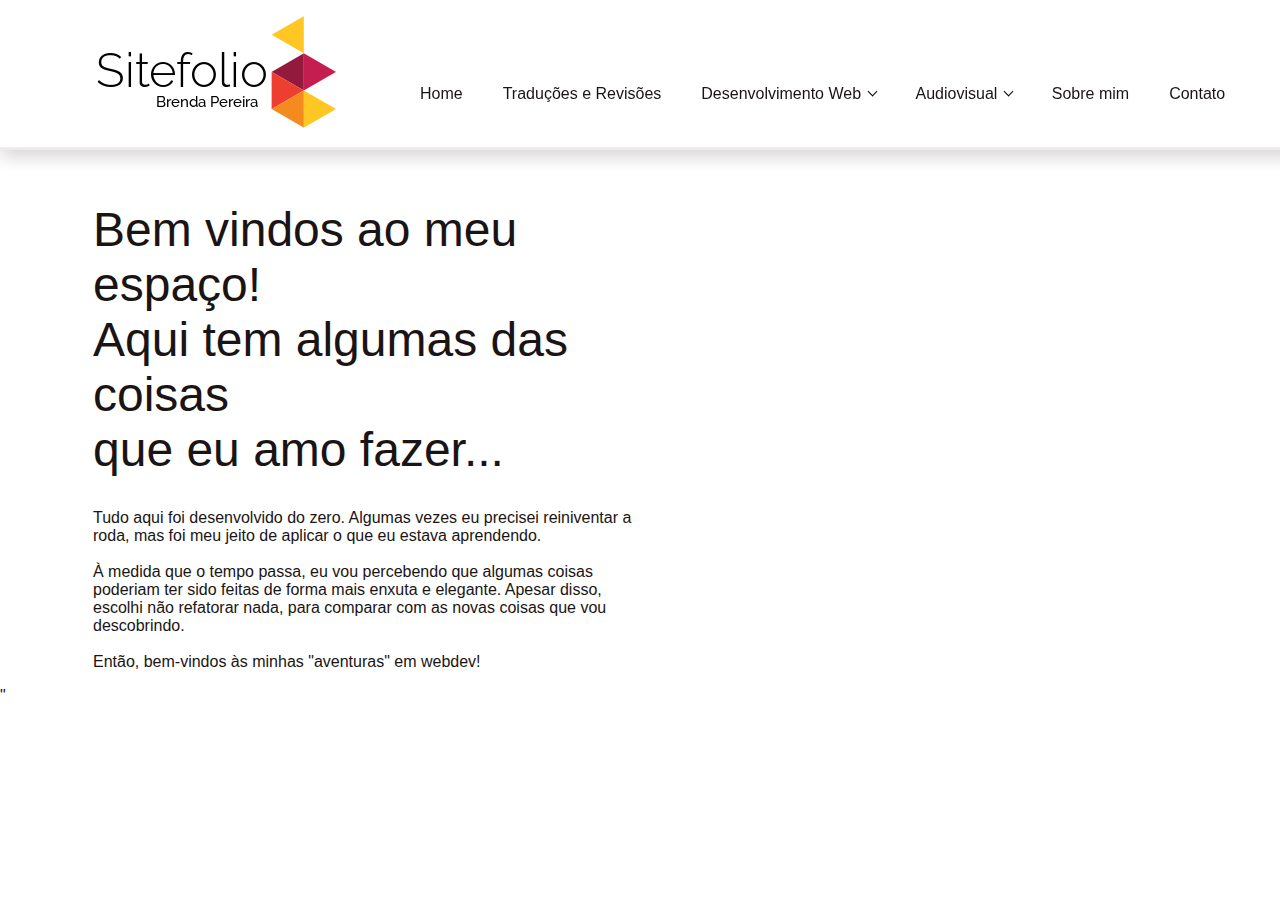
<file: Sitefolio/html/index.html>
<!DOCTYPE html>
<html>
	<head>

		<meta charset="utf-8" lang="pt-br">

		<meta name="viewport" content="width=device-width,  height=device-height, initial-scale=1, maximum-scale=1, shrink-to-fit=no  user-scalable=no">

		<link rel="stylesheet" media="screen and (min-width: 815px)" href="../css/estilo.css" />

		<link rel="stylesheet" media="screen and (max-width: 814px)" href="../css/estilosm.css" />

		<link rel="stylesheet" href="https://use.fontawesome.com/releases/v5.3.1/css/all.css" integrity="sha384-mzrmE5qonljUremFsqc01SB46JvROS7bZs3IO2EmfFsd15uHvIt+Y8vEf7N7fWAU" crossorigin="anonymous">
		
		<link rel="sortcut icon" href="favicon.ico" type="image/x-icon"/>

		<link rel="sortcut icon" href="../imagens/icon.ico" type="image/icon" />

		<script type="text/javascript" src="../javascript/javascript.js"></script>

		<title>Sitefolio | Brenda Pereira</title>

	</head>

	<body>
	
		
		<!-- inicio cabecalho-->
		<div id="header">
			<header>
				<div id="area-logo">
					<h1 class="logo"><a href="#">Sitefolio | Brenda Pereira</a></h1>
					<a href="index.html" class="brand-logo"><img src="../imagens/small.logo.png"></a>		
				</div>

				<!-- inicio menu-->	
				<nav class="topnav">

					<div>
						<img id="line" class="linetop" src="../imagens/line_sm.png">
					</div>
				
					<ul class="menu" id="mylinks">
						<li class="space"><a class= "active" href="index.html">Home</a></li>
						<li class="space"><a href="index.html">Traduções e Revisões</a></li>
						<li class="space"><a href="codigos.html">Desenvolvimento Web <i class="arrow down"></i></a>
							<ul class="submenu_web">
								<li class="item1"><a href="meusprojetos.html">Projetos</a></li>
								<li class="item2"> <a href="codigos.html">Códigos</a></li>			
							</ul>
						</li>

						<li class="space"><a href="teste.html">Audiovisual <i class="arrow down"></i></a>
							<ul class="submenu_web">
								<li class="item1"><a href="teste.html">Banners</a></li>
								<li class="item2"> <a href="videos.html">Vídeos</a></li>			
							</ul>
						</li>

						<li class="space"><a href="sobre_mim.html">Sobre mim</a></li>
						
						<li class="space"><a href="sobre_mim.html">Contato</a></li>
					</ul>

					<!-- Menu hambúrguer para quando diminuir tela-->
					<a href="javascript:void(0);" class="icon" onclick="menuHamburguer()">
						<i class="fa fa-bars"></i>
					</a>
				</nav>	
			</header>
		</div>


	<div class="grid-container">
		<div class="content grid-item1">
			<div class="intro">
				<p>
					<h1>Bem vindos ao meu espaço! <br>
						Aqui tem algumas das coisas <br >que eu amo fazer...
					</h1>
				</p>

				<p>
					Tudo aqui foi desenvolvido do zero. Algumas vezes eu precisei
					reiniventar a roda, mas foi meu jeito de aplicar o que eu estava aprendendo.
					<br><br>
					À medida que o tempo passa, eu vou percebendo que algumas coisas poderiam 
					ter sido feitas de forma mais enxuta e elegante. 
					Apesar disso, escolhi não refatorar nada, para comparar com as novas coisas que vou descobrindo.
					<br><br>
					
					Então, bem-vindos às minhas "aventuras" em webdev!
				
				</p>

			</div>
		</div>
	</div>"

	</body>
</html>
</file>
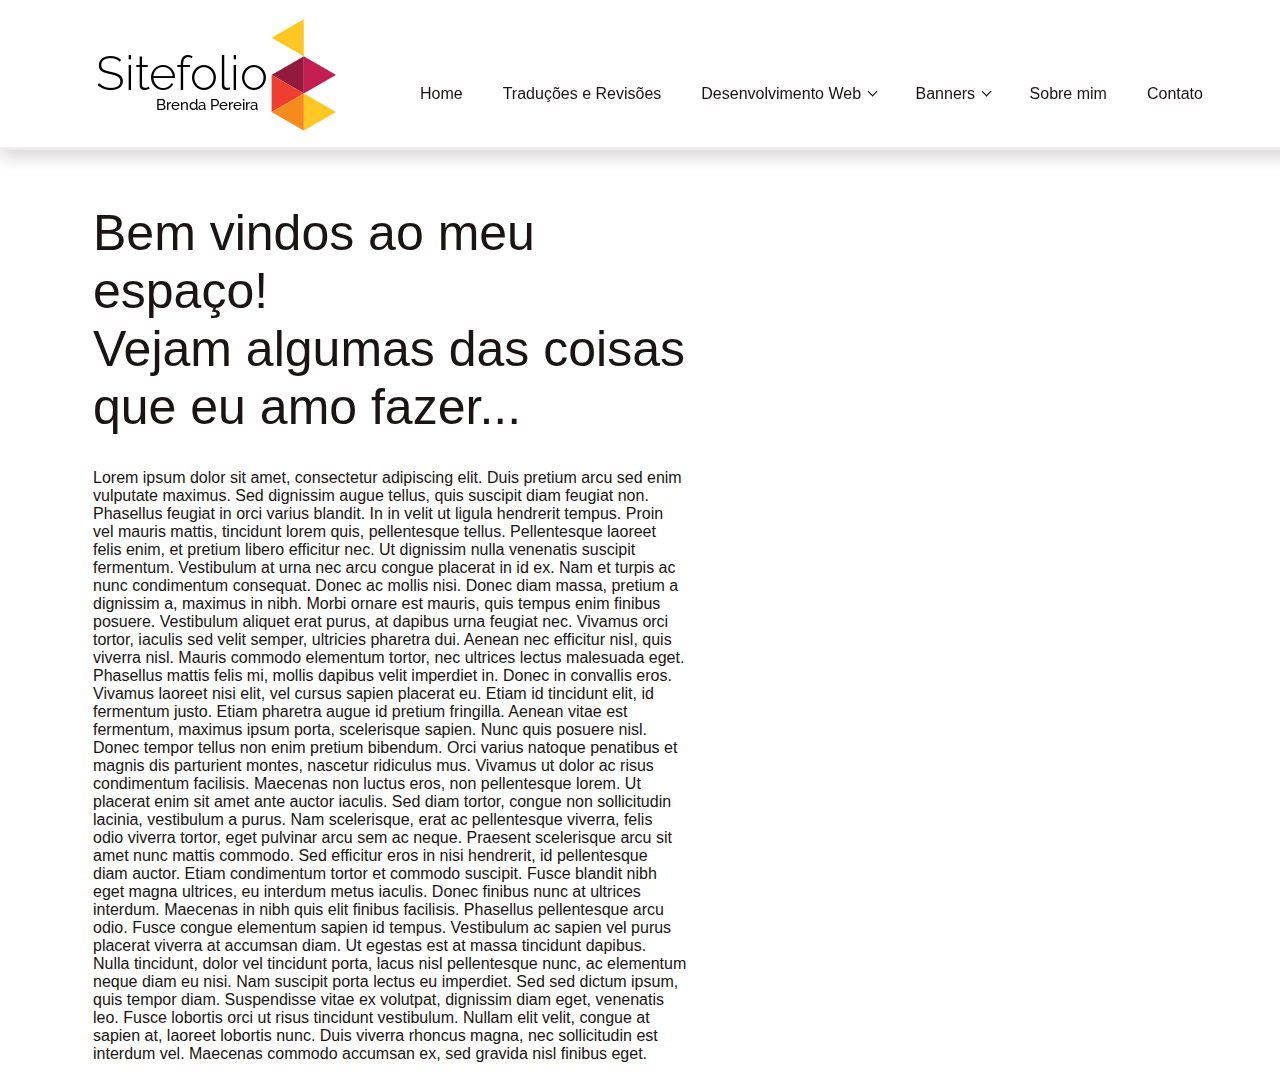
<file: Sitefolio/Sitefolio/html/index.html>
<!DOCTYPE html>
<html>
	<head>

		<meta charset="utf-8" lang="pt-br">

		<meta name="viewport" content="width=device-width,  height=device-height, initial-scale=1, maximum-scale=1, shrink-to-fit=no  user-scalable=no">

		<link rel="stylesheet" media="screen and (min-width: 815px)" href="../css/estilo.css" />

		<link rel="stylesheet" media="screen and (max-width: 814px)" href="../css/estilosm.css" />

		<link rel="stylesheet" href="https://use.fontawesome.com/releases/v5.3.1/css/all.css" integrity="sha384-mzrmE5qonljUremFsqc01SB46JvROS7bZs3IO2EmfFsd15uHvIt+Y8vEf7N7fWAU" crossorigin="anonymous">
		
		<script type="text/javascript" src="../javascript/javascript.js"></script>
		
		<link rel="sortcut icon" href="favicon.ico" type="image/x-icon"/>

		<link rel="sortcut icon" href="../imagens/icon.ico" type="image/icon" />

		<title>Sitefolio | Brenda Pereira</title>

	</head>

	<body>
	
		
		<!-- inicio cabecalho-->
		<div id="header">
			<header>
				<div id="area-logo">
					<h1 class="logo"><a href="#">Sitefolio | Brenda Pereira</a></h1>
					<a href="" class="brand-logo"><img src="../imagens/small.logo.png"></a>		
				</div>

				

				<!-- inicio menu-->	
				<nav class="topnav">

					<div>
						<img id="line" class="linetop" src="../imagens/line_sm.png">
					</div>
				
					<ul class="menu" id="mylinks">
						<li class="space"><a class= "active" href="index.html">Home</a></li>
						<li class="space"><a href="index.html">Traduções e Revisões</a></li>
						<li class="space"><a href="features.html">Desenvolvimento Web <i class="arrow down"></i></a>
							<ul class="submenu_web">
								<li class="item1"><a href="#">Site sob medida</a></li>
								<li class="item2"> <a href="#">Interatividade</a></li>			
								<li class="item3"><a href="#">Etc1</a></li>
							</ul>
						</li>			
						<li class="space"><a href="banners.html">Banners <i class="arrow down"></i></a>
							<ul class="submenu_web">
								<li class="item1"><a href="#">Comerciais</a></li>
								<li class="item2"> <a href="#">Eventos</a></li>			
								<li class="item3"><a href="#">Etc2</a></li>
							</ul>
						</li>
						<li class="space"><a href="sobre_mim.html">Sobre mim</a></li>
						<li class="space"><a href="sobre_mim.html">Contato</a></li>
					</ul>	
					<!-- "Hamburger menu" / "Bar icon" to toggle the navigation links
					-->
					<a href="javascript:void(0);" class="icon" onclick="myFunction()">
						<i class="fa fa-bars"></i>
					</a>
					</div>
				</nav>	
			</header>
		</div>

		<div class="content">

			<div class="intro">
				<p>
					<h1>Bem vindos ao meu espaço! <br > Vejam algumas das coisas <br > que eu amo fazer...</h1>
				</p>

				<p>
					Lorem ipsum dolor sit amet, consectetur adipiscing elit. Duis pretium arcu sed enim vulputate maximus. Sed dignissim augue tellus, quis suscipit diam feugiat non. Phasellus feugiat in orci varius blandit. In in velit ut ligula hendrerit tempus. Proin vel mauris mattis, tincidunt lorem quis, pellentesque tellus. Pellentesque laoreet felis enim, et pretium libero efficitur nec. Ut dignissim nulla venenatis suscipit fermentum. Vestibulum at urna nec arcu congue placerat in id ex.

Nam et turpis ac nunc condimentum consequat. Donec ac mollis nisi. Donec diam massa, pretium a dignissim a, maximus in nibh. Morbi ornare est mauris, quis tempus enim finibus posuere. Vestibulum aliquet erat purus, at dapibus urna feugiat nec. Vivamus orci tortor, iaculis sed velit semper, ultricies pharetra dui. Aenean nec efficitur nisl, quis viverra nisl. Mauris commodo elementum tortor, nec ultrices lectus malesuada eget. Phasellus mattis felis mi, mollis dapibus velit imperdiet in. Donec in convallis eros. Vivamus laoreet nisi elit, vel cursus sapien placerat eu. Etiam id tincidunt elit, id fermentum justo. Etiam pharetra augue id pretium fringilla. Aenean vitae est fermentum, maximus ipsum porta, scelerisque sapien. Nunc quis posuere nisl. Donec tempor tellus non enim pretium bibendum.

Orci varius natoque penatibus et magnis dis parturient montes, nascetur ridiculus mus. Vivamus ut dolor ac risus condimentum facilisis. Maecenas non luctus eros, non pellentesque lorem. Ut placerat enim sit amet ante auctor iaculis. Sed diam tortor, congue non sollicitudin lacinia, vestibulum a purus. Nam scelerisque, erat ac pellentesque viverra, felis odio viverra tortor, eget pulvinar arcu sem ac neque. Praesent scelerisque arcu sit amet nunc mattis commodo. Sed efficitur eros in nisi hendrerit, id pellentesque diam auctor. Etiam condimentum tortor et commodo suscipit. Fusce blandit nibh eget magna ultrices, eu interdum metus iaculis. Donec finibus nunc at ultrices interdum. Maecenas in nibh quis elit finibus facilisis. Phasellus pellentesque arcu odio. Fusce congue elementum sapien id tempus.

Vestibulum ac sapien vel purus placerat viverra at accumsan diam. Ut egestas est at massa tincidunt dapibus. Nulla tincidunt, dolor vel tincidunt porta, lacus nisl pellentesque nunc, ac elementum neque diam eu nisi. Nam suscipit porta lectus eu imperdiet. Sed sed dictum ipsum, quis tempor diam. Suspendisse vitae ex volutpat, dignissim diam eget, venenatis leo. Fusce lobortis orci ut risus tincidunt vestibulum. Nullam elit velit, congue at sapien at, laoreet lobortis nunc. Duis viverra rhoncus magna, nec sollicitudin est interdum vel. Maecenas commodo accumsan ex, sed gravida nisl finibus eget.
				</p>

			</div>
		</div>




	</body>
</html>
</file>
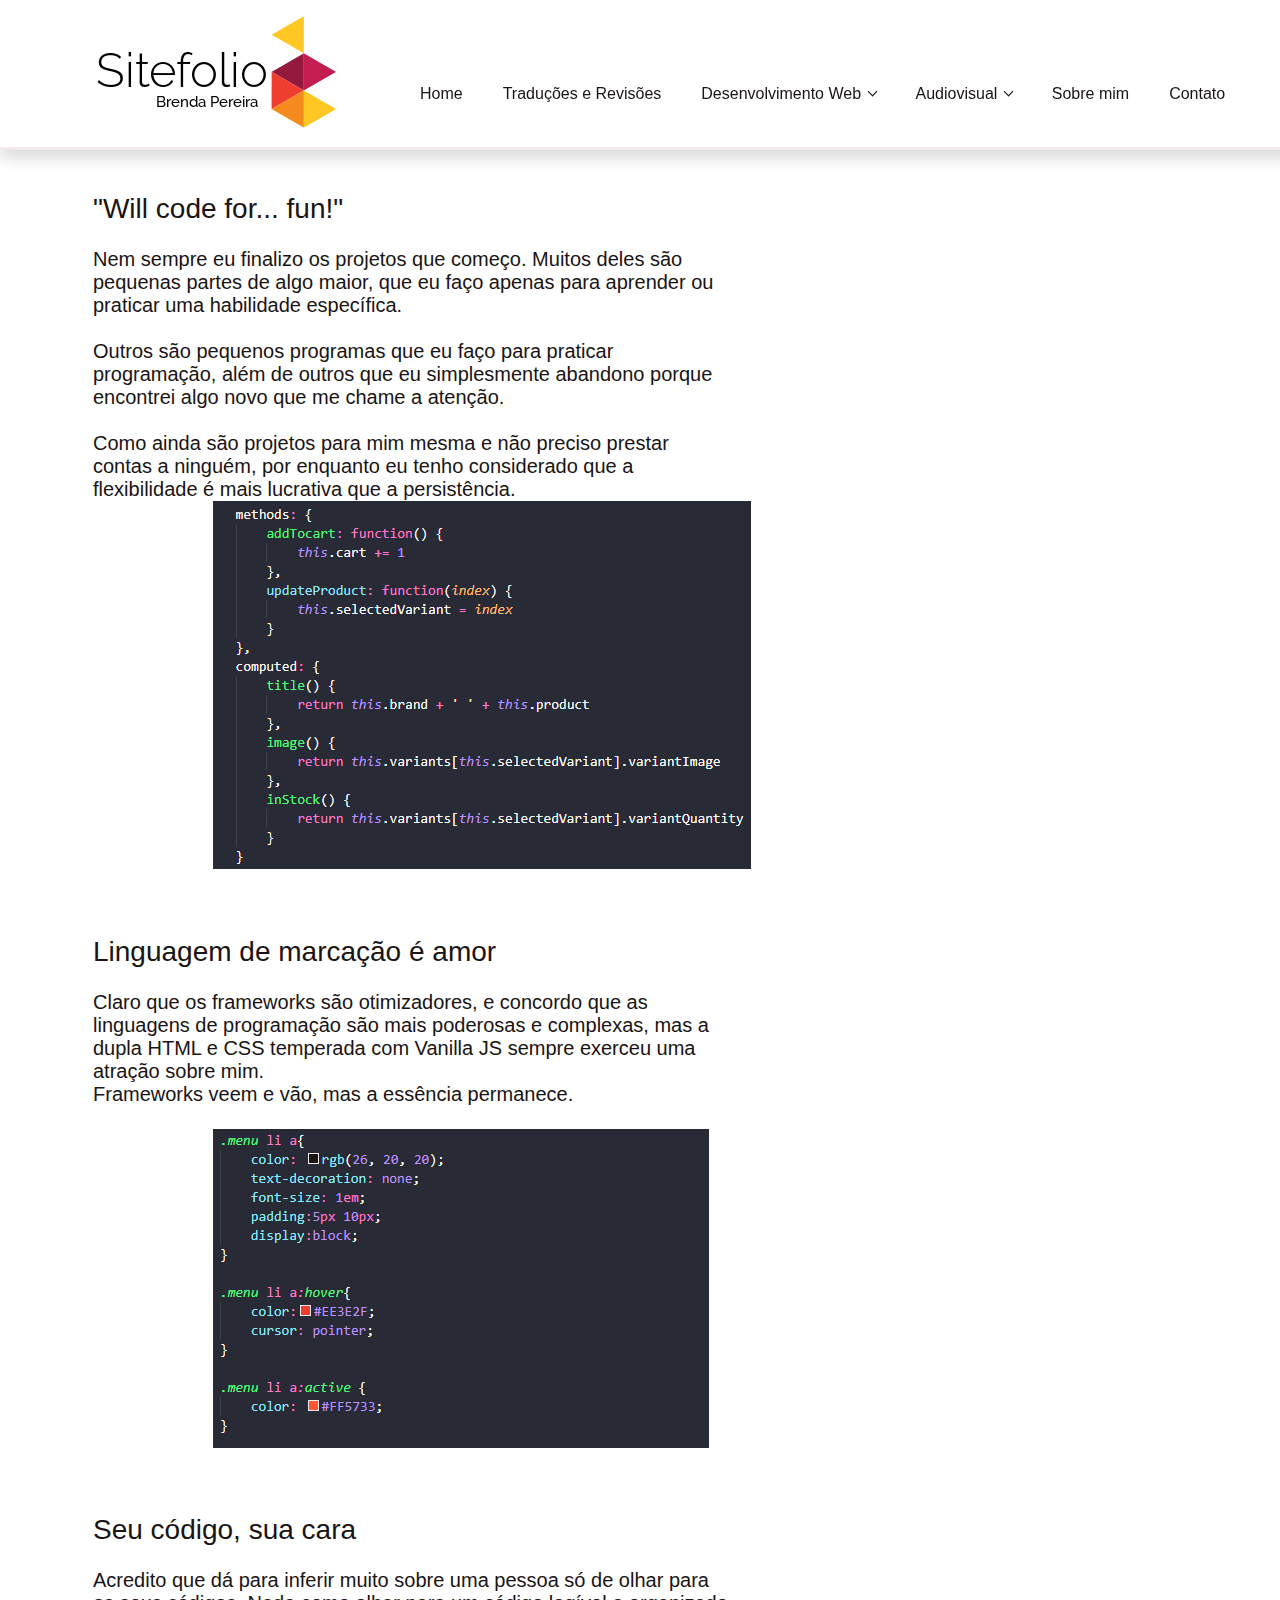
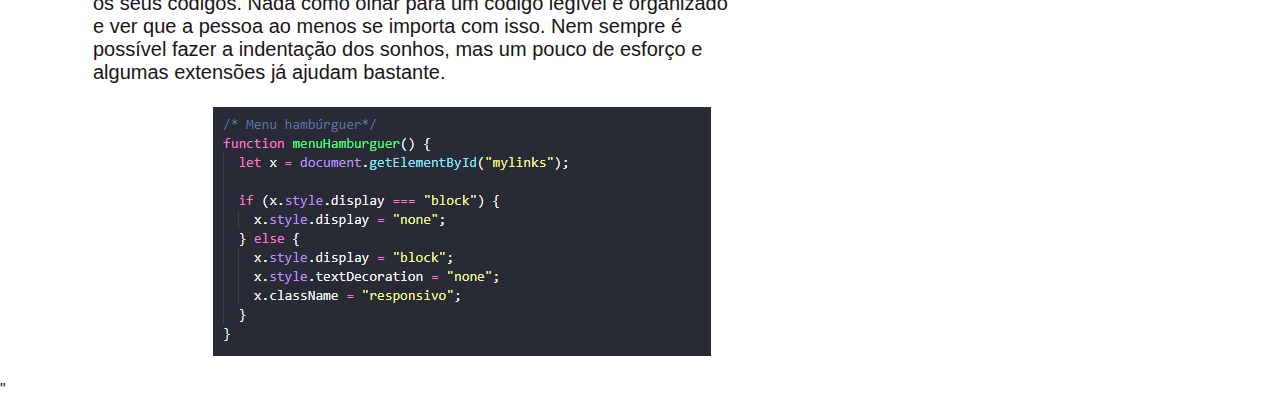
<file: Sitefolio/html/codigos.html>
<!DOCTYPE html>
<html>
	<head>

		<meta charset="utf-8" lang="pt-br">

		<meta name="viewport" content="width=device-width,  height=device-height, initial-scale=1, maximum-scale=1, shrink-to-fit=no  user-scalable=no">

		<link rel="stylesheet" media="screen and (min-width: 815px)" href="../css/estilo.css" />

		<link rel="stylesheet" media="screen and (max-width: 814px)" href="../css/estilosm.css" />

		<link rel="stylesheet" href="https://use.fontawesome.com/releases/v5.3.1/css/all.css" integrity="sha384-mzrmE5qonljUremFsqc01SB46JvROS7bZs3IO2EmfFsd15uHvIt+Y8vEf7N7fWAU" crossorigin="anonymous">
		
		<link rel="sortcut icon" href="favicon.ico" type="image/x-icon"/>

		<link rel="sortcut icon" href="../imagens/icon.ico" type="image/icon" />

		<script type="text/javascript" src="../javascript/javascript.js"></script>

		<title>Sitefolio | Brenda Pereira</title>

	</head>

	<body>
	
		
		<!-- inicio cabecalho-->
		<div id="header">
			<header>
				<div id="area-logo">
					<h1 class="logo"><a href="#">Sitefolio | Brenda Pereira</a></h1>
					<a href="index.html" class="brand-logo"><img src="../imagens/small.logo.png"></a>		
				</div>

				<!-- inicio menu-->	
				<nav class="topnav">

					<div>
						<img id="line" class="linetop" src="../imagens/line_sm.png">
					</div>
				
					<ul class="menu" id="mylinks">
						<li class="space"><a class= "active" href="index.html">Home</a></li>
						<li class="space"><a href="index.html">Traduções e Revisões</a></li>
						<li class="space"><a href="meusprojetos.html">Desenvolvimento Web <i class="arrow down"></i></a>
							<ul class="submenu_web">
								<li class="item1"><a href="meusprojetos.html">Projetos</a></li>
								<li class="item2"> <a href="codigos.html">Códigos</a></li>			
							</ul>
						</li>

						<li class="space"><a href="teste.html">Audiovisual <i class="arrow down"></i></a>
							<ul class="submenu_web">
								<li class="item1"><a href="teste.html">Banners</a></li>
								<li class="item2"> <a href="videos.html">Vídeos</a></li>			
							</ul>
						</li>

						<li class="space"><a href="sobre_mim.html">Sobre mim</a></li>
						
						<li class="space"><a href="sobre_mim.html">Contato</a></li>
					</ul>

					<!-- Menu hambúrguer para quando diminuir tela-->
					<a href="javascript:void(0);" class="icon" onclick="menuHamburguer()">
						<i class="fa fa-bars"></i>
					</a>
				</nav>	
			</header>
		</div>


	<div class="grid-container">
		<div class="content intro grid-item1">

			   <h2>
				   "Will code for... fun!"
			   </h2>
                
               <h3>
                    Nem sempre eu finalizo os projetos que começo. Muitos deles são pequenas partes
                    de algo maior, que eu faço apenas para aprender ou praticar uma habilidade específica.
                    <br><br>
                    Outros são pequenos programas que eu faço para praticar programação, além de outros 
                   que eu simplesmente abandono porque encontrei algo novo que me chame a atenção.
                    <br><br>
                    Como ainda são projetos para mim mesma e não preciso prestar contas a ninguém, 
					por enquanto eu tenho considerado que a flexibilidade é mais lucrativa que a persistência. 
					<br>
					<img class="code" src="../imagens/code1.PNG">
				</h3>

				<br>

				<h2>
					Linguagem de marcação é amor
				</h2>

				<h3>
					Claro que os frameworks são otimizadores, e concordo que as linguagens de programação são mais 
					poderosas e complexas, mas a dupla HTML e CSS temperada com Vanilla JS
					sempre exerceu uma atração sobre mim. <br>Frameworks veem e vão, mas a essência permanece.
					<br><br>
					<img class="code" src="../imagens/code2.PNG">
				</h3>

				<br>

				<h2>
					Seu código, sua cara
				</h2>

				<h3>
					Acredito que dá para inferir muito sobre uma pessoa só de olhar para os seus códigos.
					Nada como olhar para um código legível e organizado e ver que a pessoa ao menos se importa 
					com isso. Nem sempre é possível fazer a indentação dos sonhos, mas um pouco de esforço e 
					algumas extensões já ajudam bastante.
					<br><br>
					<img class="code" src="../imagens/code3.PNG">
				</h3>
		</div>

		<div class="grid-item2">
			
		</div>
	</div>"

	</body>
</html>
</file>
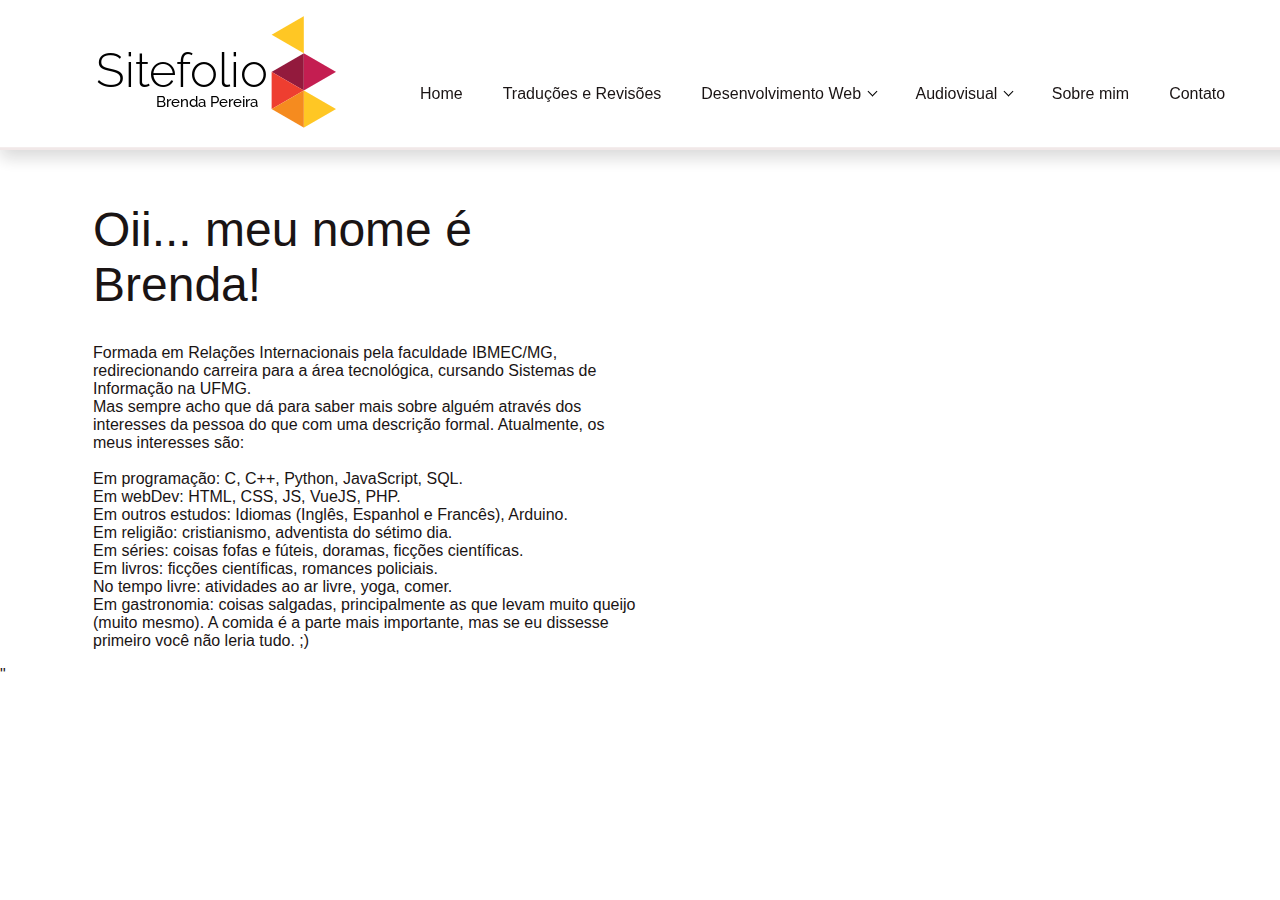
<file: Sitefolio/html/sobre.html>
<!DOCTYPE html>
<html>
	<head>

		<meta charset="utf-8" lang="pt-br">

		<meta name="viewport" content="width=device-width,  height=device-height, initial-scale=1, maximum-scale=1, shrink-to-fit=no  user-scalable=no">

		<link rel="stylesheet" media="screen and (min-width: 815px)" href="../css/estilo.css" />

		<link rel="stylesheet" media="screen and (max-width: 814px)" href="../css/estilosm.css" />

		<link rel="stylesheet" href="https://use.fontawesome.com/releases/v5.3.1/css/all.css" integrity="sha384-mzrmE5qonljUremFsqc01SB46JvROS7bZs3IO2EmfFsd15uHvIt+Y8vEf7N7fWAU" crossorigin="anonymous">
		
		<link rel="sortcut icon" href="favicon.ico" type="image/x-icon"/>

		<link rel="sortcut icon" href="../imagens/icon.ico" type="image/icon" />

		<script type="text/javascript" src="../javascript/javascript.js"></script>

		<title>Sitefolio | Brenda Pereira</title>

	</head>

	<body>
	
		
		<!-- inicio cabecalho-->
		<div id="header">
			<header>
				<div id="area-logo">
					<h1 class="logo"><a href="#">Sitefolio | Brenda Pereira</a></h1>
					<a href="index.html" class="brand-logo"><img src="../imagens/small.logo.png"></a>		
				</div>

				<!-- inicio menu-->	
				<nav class="topnav">

					<div>
						<img id="line" class="linetop" src="../imagens/line_sm.png">
					</div>
				
					<ul class="menu" id="mylinks">
						<li class="space"><a class= "active" href="index.html">Home</a></li>
						<li class="space"><a href="index.html">Traduções e Revisões</a></li>
						<li class="space"><a href="codigos.html">Desenvolvimento Web <i class="arrow down"></i></a>
							<ul class="submenu_web">
								<li class="item1"><a href="meusprojetos.html">Projetos</a></li>
								<li class="item2"> <a href="codigos.html">Códigos</a></li>			
							</ul>
						</li>

						<li class="space"><a href="teste.html">Audiovisual <i class="arrow down"></i></a>
							<ul class="submenu_web">
								<li class="item1"><a href="teste.html">Banners</a></li>
								<li class="item2"> <a href="videos.html">Vídeos</a></li>			
							</ul>
						</li>

						<li class="space"><a href="sobre_mim.html">Sobre mim</a></li>
						
						<li class="space"><a href="sobre_mim.html">Contato</a></li>
					</ul>

					<!-- Menu hambúrguer para quando diminuir tela-->
					<a href="javascript:void(0);" class="icon" onclick="menuHamburguer()">
						<i class="fa fa-bars"></i>
					</a>
				</nav>	
			</header>
		</div>


	<div class="grid-container">
		<div class="content grid-item1">
			<div class="intro">
					<h1>Oii... meu nome é Brenda!
					</h1>
				<p>
                    Formada em Relações Internacionais pela faculdade IBMEC/MG, redirecionando carreira para a área 
                    tecnológica, cursando Sistemas de Informação na UFMG. <br>
                    Mas sempre acho que dá para saber mais sobre alguém através dos interesses da pessoa
                    do que com uma descrição formal. Atualmente, os meus interesses são:
                    <br><br>
                    Em programação: C, C++, Python, JavaScript, SQL.
                    <br>
                    Em webDev: HTML, CSS, JS, VueJS, PHP.
                    <br>
                    Em outros estudos: Idiomas (Inglês, Espanhol e Francês), Arduino.
                    <br>
                    Em religião: cristianismo, adventista do sétimo dia.
                    <br>
                    Em séries: coisas fofas e fúteis, doramas, ficções científicas.
                    <br> 
                    Em livros: ficções científicas, romances policiais.
                    <br>
                    No tempo livre: atividades ao ar livre, yoga, comer.
                    <br>
                    Em gastronomia: coisas salgadas, principalmente as que levam muito queijo (muito mesmo).
                    A comida é a parte mais importante, mas se eu dissesse primeiro você não leria tudo. ;)
				
				</p>

			</div>
		</div>
	</div>"

	</body>
</html>
</file>
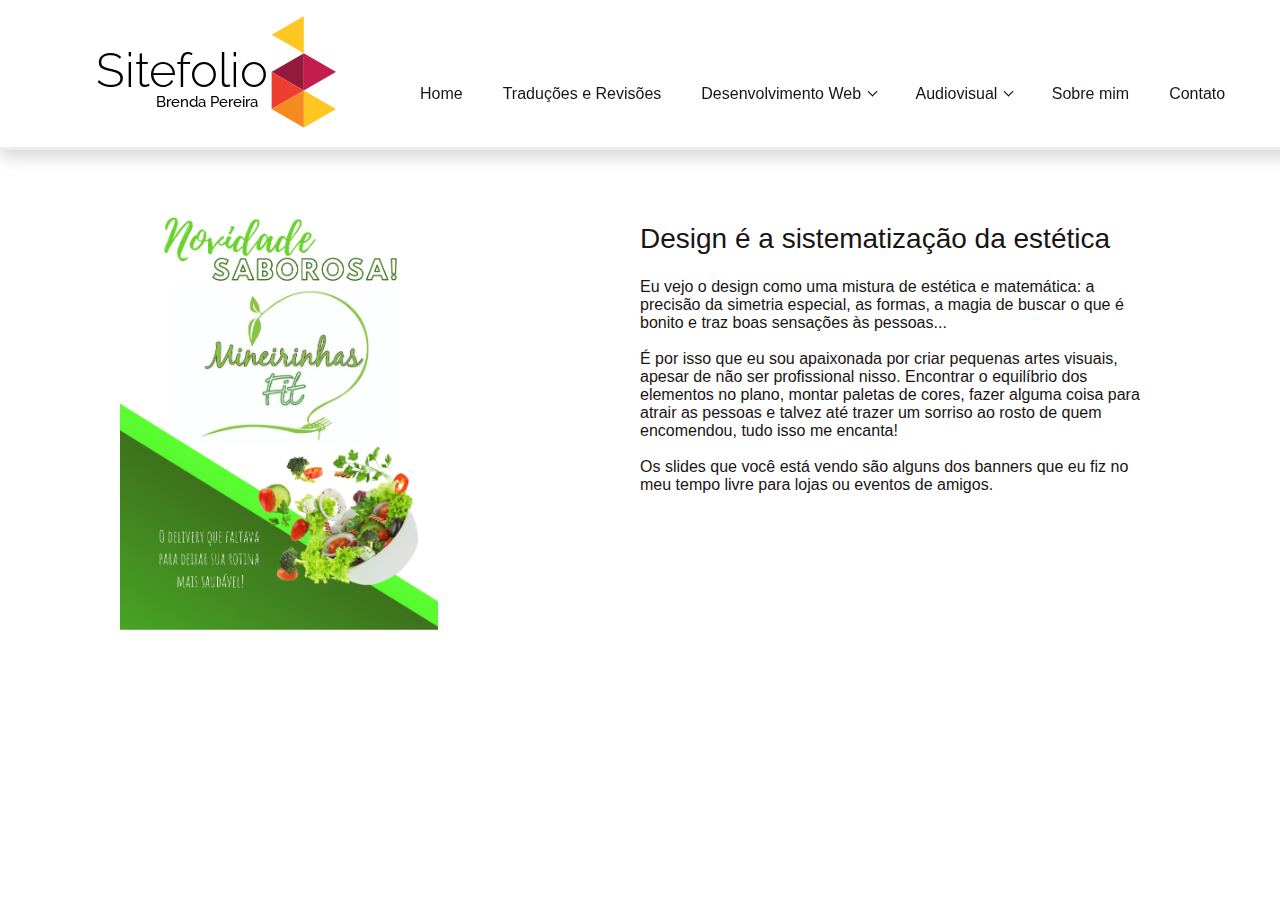
<file: Sitefolio/html/teste.html>
<!DOCTYPE html>
<html>
	<head>

		<meta charset="utf-8" lang="pt-br">

		<meta name="viewport" content="width=device-width,  height=device-height, initial-scale=1, maximum-scale=1, shrink-to-fit=no  user-scalable=no">

		<link rel="stylesheet" media="screen and (min-width: 815px)" href="../css/estilo.css" />

		<link rel="stylesheet" media="screen and (max-width: 814px)" href="../css/estilosm.css" />

		<link rel="stylesheet" href="https://use.fontawesome.com/releases/v5.3.1/css/all.css" integrity="sha384-mzrmE5qonljUremFsqc01SB46JvROS7bZs3IO2EmfFsd15uHvIt+Y8vEf7N7fWAU" crossorigin="anonymous">
		
		<link rel="sortcut icon" href="favicon.ico" type="image/x-icon"/>

		<link rel="sortcut icon" href="../imagens/icon.ico" type="image/icon" />

		<script type="text/javascript" src="../javascript/javascript.js"></script>

		<title>Sitefolio | Brenda Pereira</title>

	</head>

	<body>
	
		
		<!-- inicio cabecalho-->
		<div id="header">
			<header>
				<div id="area-logo">
					<h1 class="logo"><a href="#">Sitefolio | Brenda Pereira</a></h1>
					<a href="index.html" class="brand-logo"><img src="../imagens/small.logo.png"></a>		
				</div>

				<!-- inicio menu-->	
				<nav class="topnav">

					<div>
						<img id="line" class="linetop" src="../imagens/line_sm.png">
					</div>
				
					<ul class="menu" id="mylinks">
						<li class="space"><a class= "active" href="index.html">Home</a></li>
						<li class="space"><a href="index.html">Traduções e Revisões</a></li>
						<li class="space"><a href="meusprojetos.html">Desenvolvimento Web <i class="arrow down"></i></a>
							<ul class="submenu_web">
								<li class="item1"><a href="meusprojetos.html">Projetos</a></li>
								<li class="item2"> <a href="codigos.html">Códigos</a></li>			
							</ul>
						</li>

						<li class="space"><a href="teste.html">Audiovisual <i class="arrow down"></i></a>
							<ul class="submenu_web">
								<li class="item1"><a href="teste.html">Banners</a></li>
								<li class="item2"> <a href="videos.html">Vídeos</a></li>			
							</ul>
						</li>

						<li class="space"><a href="sobre_mim.html">Sobre mim</a></li>
						
						<li class="space"><a href="sobre_mim.html">Contato</a></li>
					</ul>

					<!-- Menu hambúrguer para quando diminuir tela-->
					<a href="javascript:void(0);" class="icon" onclick="menuHamburguer()">
						<i class="fa fa-bars"></i>
					</a>
				</nav>	
			</header>
		</div>

		<div class=grid-container> 

			<div class="div-galeria grid-item1">	

			<!--<button class="btn-galeria1" onclick="backward(); textosgaleria()"> 
					<i class="fas fa-angle-double-left fa-3x"></i>
				</button>  -->

				<button class="btn-galeria2" onclick="forward(); textosgaleria()"> 
					<i class="fas fa-angle-double-right fa-3x"></i> 
				</button>
			
				<img id="img-galeria" src="../galeria/image1.png" >
				
			</div >

			<div class="grid-item2">
				<p>
					<h2>Design é a sistematização da estética <br>
					</h2>
				</p>

				<p>
					Eu vejo o design como uma mistura de estética e matemática: a precisão da simetria
					especial, as formas, a magia de buscar o que é bonito e traz boas sensações às pessoas...
					<br><br>
					É por isso que eu sou apaixonada por criar pequenas artes visuais, apesar de não ser 
					profissional nisso. Encontrar o equilíbrio dos elementos no plano, montar paletas de cores, 
					fazer alguma coisa para atrair as pessoas e talvez até trazer um sorriso  
					ao rosto de quem encomendou, tudo isso me encanta!
					<br><br>
					Os slides que você está vendo são alguns dos banners que eu fiz no meu tempo livre
					para lojas ou eventos de amigos.
					<br><br>
					
					
				
				</p>
			</div>
		</div>

    </body>
</html>
</file>
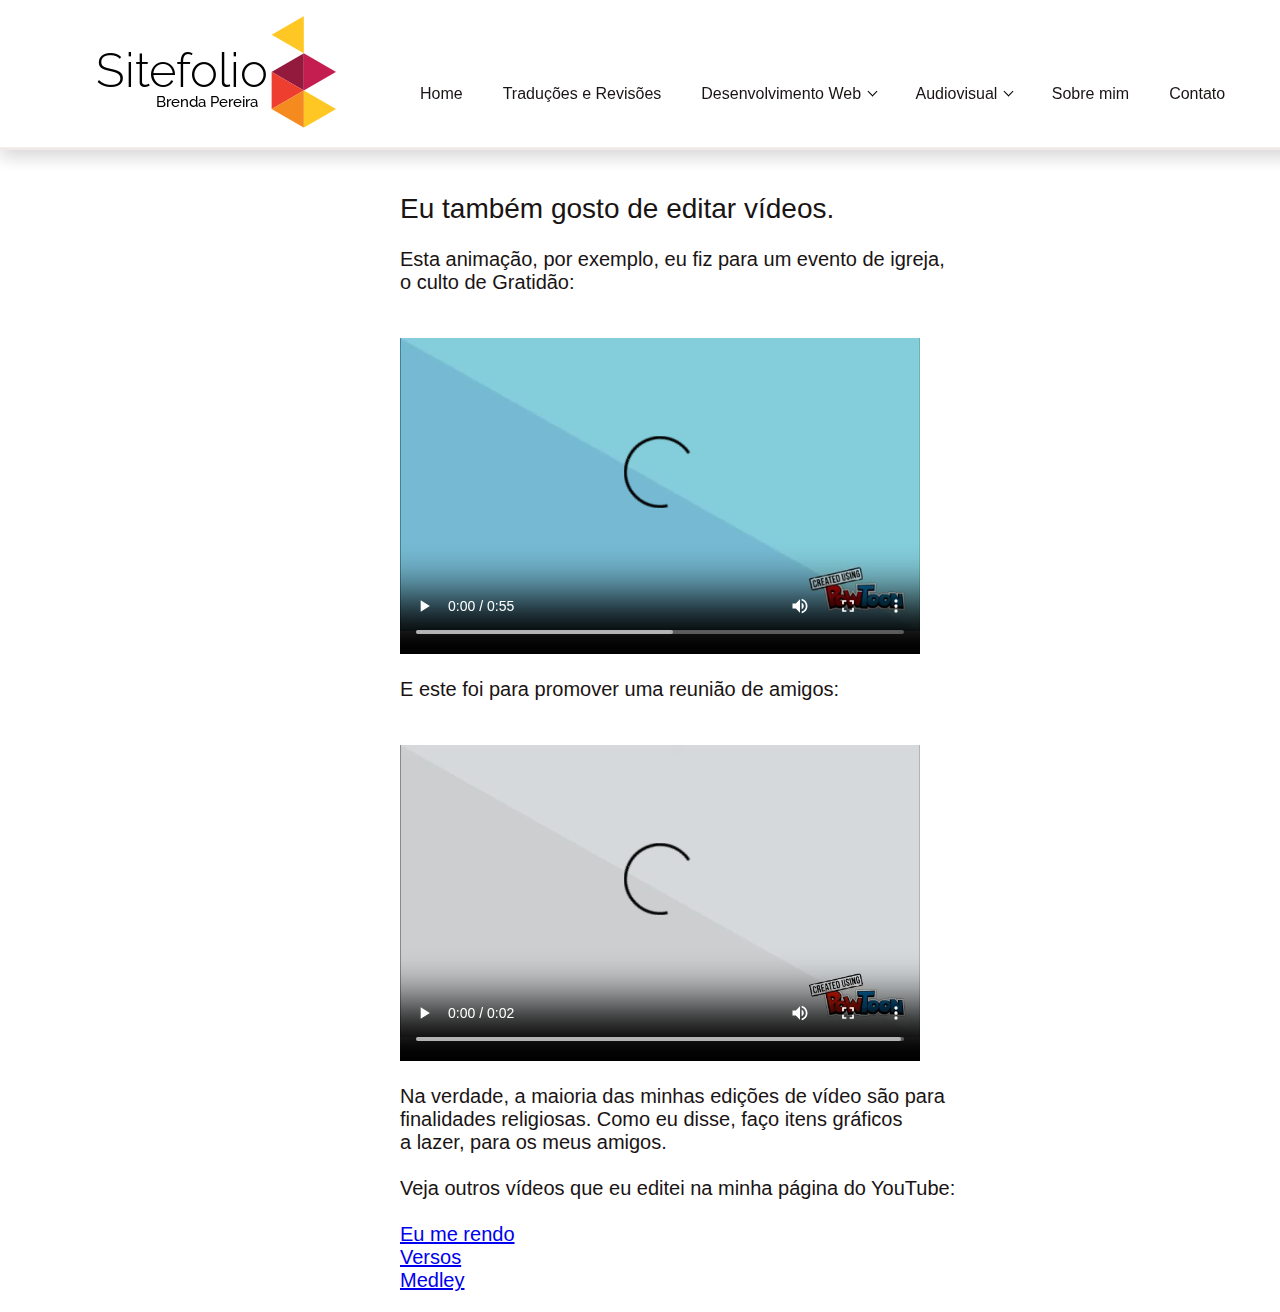
<file: Sitefolio/html/videos.html>
<!DOCTYPE html>
<html>
	<head>

		<meta charset="utf-8" lang="pt-br">

		<meta name="viewport" content="width=device-width,  height=device-height, initial-scale=1, maximum-scale=1, shrink-to-fit=no  user-scalable=no">

		<link rel="stylesheet" media="screen and (min-width: 815px)" href="../css/estilo.css" />

		<link rel="stylesheet" media="screen and (max-width: 814px)" href="../css/estilosm.css" />

		<link rel="stylesheet" href="https://use.fontawesome.com/releases/v5.3.1/css/all.css" integrity="sha384-mzrmE5qonljUremFsqc01SB46JvROS7bZs3IO2EmfFsd15uHvIt+Y8vEf7N7fWAU" crossorigin="anonymous">
		
		<link rel="sortcut icon" href="favicon.ico" type="image/x-icon"/>

		<link rel="sortcut icon" href="../imagens/icon.ico" type="image/icon" />

		<script type="text/javascript" src="../javascript/javascript.js"></script>

		<title>Sitefolio | Brenda Pereira</title>

	</head>

	<body>
	
		
		<!-- inicio cabecalho-->
		<div id="header">
			<header>
				<div id="area-logo">
					<h1 class="logo"><a href="#">Sitefolio | Brenda Pereira</a></h1>
					<a href="index.html" class="brand-logo"><img src="../imagens/small.logo.png"></a>		
				</div>

				<!-- inicio menu-->	
				<nav class="topnav">

					<div>
						<img id="line" class="linetop" src="../imagens/line_sm.png">
					</div>
				
					<ul class="menu" id="mylinks">
						<li class="space"><a class= "active" href="index.html">Home</a></li>
						<li class="space"><a href="index.html">Traduções e Revisões</a></li>
						<li class="space"><a href="meusprojetos.html">Desenvolvimento Web <i class="arrow down"></i></a>
							<ul class="submenu_web">
								<li class="item1"><a href="meusprojetos.html">Projetos</a></li>
								<li class="item2"> <a href="codigos.html">Códigos</a></li>			
							</ul>
						</li>

						<li class="space"><a href="teste.html">Audiovisual <i class="arrow down"></i></a>
							<ul class="submenu_web">
								<li class="item1"><a href="teste.html">Banners</a></li>
								<li class="item2"> <a href="videos.html">Vídeos</a></li>			
							</ul>
						</li>

						<li class="space"><a href="sobre_mim.html">Sobre mim</a></li>
						
						<li class="space"><a href="sobre_mim.html">Contato</a></li>
					</ul>

					<!-- Menu hambúrguer para quando diminuir tela-->
					<a href="javascript:void(0);" class="icon" onclick="menuHamburguer()">
						<i class="fa fa-bars"></i>
					</a>
				</nav>	
			</header>
		</div>


		<div class="center">
					<h2> 
                        Eu também gosto de editar vídeos.
                    </h2>
                    
                    <h3> 
                        Esta animação, por exemplo, eu fiz para um evento de igreja,
                        <br>o culto de Gratidão:
                    </h3>

                    <video width="520" height="340" controls>
                        <source src="../videos/gratidao.mp4" type="video/mp4">
                      Oops! Seu browser não suporta este vídeo.
                    </video>

                    <h3> 
                        E este foi para promover uma reunião de amigos: <br>
                    </h3>

                    <video width="520" height="340" controls>
                        <source src="../videos/amigos-nt.mp4" type="video/mp4">
                      Oops! Seu browser não suporta este vídeo.
                    </video>

                    <h3> 
                        Na verdade, a maioria das minhas edições de vídeo são para <br>
                        finalidades religiosas. Como eu disse, faço itens gráficos <br>
                        a lazer, para os meus amigos. <br><br>
                        Veja outros vídeos que eu editei na minha página do YouTube:<br><br>
                        <a href="https://www.youtube.com/watch?v=vSHoyBTkLvk">Eu me rendo</a><br>
                        <a href="https://www.youtube.com/watch?v=dTcArGgELDQ">Versos</a><br>
                        <a href="https://www.youtube.com/watch?v=6AOqunwTGS4">Medley</a>
                    </h3>
		</div>

	</body>
</html>
</file>
<file: Sitefolio/css/estilo.css>
/*general configs*/
body {
	overflow-x: hidden;
	margin: 0;
	padding: 0;
	font-family: 'Segoe UI', Tahoma, Geneva, Verdana, sans-serif;
	color: rgb(26, 20, 20);
}

h1 {
	font-weight: 50;
	font-size: 48px;
}

h2 {
	font-weight: 30;
	font-size: 28px;
}

h3 {
	font-weight: 30;
	font-size: 20px;
}

/*topping configs*/
#header {
	position: sticky;
	top: 0;
	z-index: 3;
}

#area-logo {
	position: absolute;
	float: left;
	width: 95%;
	height: 95%;
	margin-top: -135px;
	margin-left: 80px;
	z-index: 3;

}

.logo {
	width: 450px;
	height: 66px;
	/*background: url(../imagens/logo.png) no-repeat center;*/
	text-indent: -3000px;	
	position: relative;
	z-index: 3;
}

.linetop {
	position: absolute;
	overflow: hidden; 
	margin-top: -350px;
	z-index: 2;
	top: 0;
	box-shadow:0 8px 16px 0 rgba(0,0,0,.16);
	opacity: 0.95;
}

.menu {
	position: absolute;
	float: right;
	list-style:none; 
    padding-top: 64px;
	margin-left: 350px;
	z-index: 4;

}

.menu li{
	position:relative; 
	float:left; 
}

.menu li.space {
	margin-left: 20px;
}

.menu li a{
	color: rgb(26, 20, 20);
	text-decoration: none;
	font-size: 1em;
	padding:5px 10px; 
	display:block;
}
 
.menu li a:hover{
	color:#EE3E2F;
	cursor: pointer;
}

.menu li a:active {
	color: #FF5733;
}

.menu li  ul{
	position:absolute; 
	top:25px; 
	left:0;
	display:none;
}  

.menu li:hover ul, .menu li.over ul{
	display:block;

}

.menu li ul li{
	display:block; 
	width:150px;
	background: rgb(253, 252, 251);
	padding: 0.2em;
	text-align: left;
	box-shadow:0 8px 16px 0 rgba(0,0,0,.16)}
}

.ctt {
	color: #DAF7A6;
}

.arrow {
  	border: solid black;
 	border-width: 0 1px 1px 0;
 	display: inline-block;
  	padding: 3px;
  	margin-bottom: 4px;
  	margin-left: 3px;
}

.down {
  	transform: rotate(45deg);
  	-webkit-transform: rotate(45deg);
}

.topnav .icon {
	display: none;
}


/*content*/

.content {
	padding-top: 170px;
	padding-left: 93px;
	z-index: 0;
}

.intro {	
	width: 100%;
	height: 30%;
}

/* Grid */

.grid-container {
	display: grid;
	grid-column-gap: 0px;
	grid-template-columns: 50% 40%;
	
}

.grid-item2 {
	height: 120px;
	width: 500px;
	margin-top: 200px;
}

.center {
	padding-top: 170px;
	padding-left: 400px;
}

.moreContent {
	width: 300px;
	height: 100px;
	position: relative;
	background-color: red;
}

/* Galeria */
#img-galeria {
	max-width: 700px;
	max-height: 450px;
}
.div-galeria {
	height: 150px;
	padding-left: 120px;
	padding-top: 180px;
}

/*Botões*/
.btn-galeria2 {
	color: #FFC300; 
	border: none;
	position: fixed;
	margin-left: 400px;
	background-color: white;
}

/*.btn-galeria1 {
	background-color: white;
	color: #FFC300; 
	border: none;
	position: absolute;
	/*top: 100px;
	left: 160px;
	
}*/

.fas:hover {
	color: #FF5733;
}

.code {
	padding-left: 120px;
}
</file>
<file: Sitefolio/css/estilosm.css>
/*general configs*/
body {
	overflow-x: hidden;
	margin: 0;
	padding: 0;
	font-family: Helvetica, Arial, sans-serif;
	color: rgb(26, 20, 20);
}

h1 {
	font-weight: 30;
	font-size: 40px;
}
/*topping configs*/
#header {
	position: relative;
	top: 0;
	z-index: 0;
}

#area-logo {
	/*position: absolute;*/
	float: left;
	width: 100%;
	height: 100%;
	margin-top: -115px;
	margin-left: 40px;
}

.logo {
	width: 450px;
	height: 66px;
	/*background: url(../imagens/logo.png) no-repeat center;*/
	text-indent: -3000px;	
	position: relative;
	z-index:999;
}

#mylinks li {
	list-style: none;
	display:block; 
	width:100%;
	background: rgb(253, 252, 251);
	padding: 1em;
	text-align: left;
	box-shadow:0 8px 16px 0 rgba(0,0,0,.16)
	z-index: 9999;
}

#mylinks li ul {
    display: none;
}

.linetop {
	background-repeat: repeat-y; 
	overflow-y: hidden; 
	margin-top: -500px;
	position: relative;
	z-index: -999;
	box-shadow:0 8px 16px 0 rgba(0,0,0,.16);
	opacity: 0.95;
}

/*responsiveness configs*/

.topnav #mylinks {
	display: none;
  }

  /* Style the hamburger menu */
.topnav a.icon {
	display: block;
    position: absolute;
    margin: auto;
	font-size: 2em;
	color:#C70039;
	right: 30px;
	top: 30px;
  }

  .responsivo {
      float: right;
      margin-right: 10px;
	  display: block;
	  text-decoration: none;
	  color: rgb(26, 20, 20);
	  list-style: none;

  }

/*conteúdo*/

.content {
	padding-top: 40px;
	padding-left: 93px;
    z-index: 0;
	position: relative;
	z-index: -99999;
}

.intro {
	background-color: rgb(151, 56, 56);
	width: 60%;
	height: 30%;
	z-index: 0;
}
</file>
<file: Sitefolio/Sitefolio/css/estilo.css>
/*general configs*/
body {
	overflow-x: hidden;
	margin: 0;
	padding: 0;
	font-family: 'Segoe UI', Tahoma, Geneva, Verdana, sans-serif;
	color: rgb(26, 20, 20);
}

h1 {
	font-weight: 50;
	font-size: 50px;
}
/*topping configs*/
#header {
	position: sticky;
	top: 0;
	z-index: 3;
}

#area-logo {
	position: absolute;
	float: left;
	width: 95%;
	height: 95%;
	margin-top: -135px;
	margin-left: 80px;
	z-index: 3;

}

.logo {
	width: 450px;
	height: 66px;
	/*background: url(../imagens/logo.png) no-repeat center;*/
	text-indent: -3000px;	
	position: relative;
	z-index: 3;
}

.linetop {
	position: absolute;
	overflow: hidden; 
	margin-top: -350px;
	z-index: 2;
	top: 0;
	box-shadow:0 8px 16px 0 rgba(0,0,0,.16);
	opacity: 0.95;
}

.menu {
	position: absolute;
	float: right;
	list-style:none; 
    padding-top: 64px;
	margin-left: 350px;
	z-index: 4;

}

.menu li{
	position:relative; 
	float:left; 
}

.menu li.space {
	margin-left: 20px;
}

.menu li a{
	color: rgb(26, 20, 20);
	text-decoration: none;
	font-size: 1em;
	padding:5px 10px; 
	display:block;
}
 
.menu li a:hover{
	color:#EE3E2F;
	cursor: pointer;
}

.menu li a:active {
	color: #FF5733;
}

.menu li  ul{
	position:absolute; 
	top:25px; 
	left:0;
	display:none;
}  

.menu li:hover ul, .menu li.over ul{
	display:block;

}

.menu li ul li{
	display:block; 
	width:150px;
	background: rgb(253, 252, 251);
	padding: 0.2em;
	text-align: left;
	box-shadow:0 8px 16px 0 rgba(0,0,0,.16)}
}

.ctt {
	color: #DAF7A6;
}

.arrow {
  	border: solid black;
 	border-width: 0 1px 1px 0;
 	display: inline-block;
  	padding: 3px;
  	margin-bottom: 4px;
  	margin-left: 3px;
}

.down {
  	transform: rotate(45deg);
  	-webkit-transform: rotate(45deg);
}

.topnav .icon {
	display: none;
}


/*content*/

.content {
	padding-top: 170px;
	padding-left: 93px;
	z-index: 0;
}

.intro {	
	width: 50%;
	height: 30%;
}
</file>
<file: Sitefolio/Sitefolio/css/estilosm.css>
/*general configs*/
body {
	overflow-x: hidden;
	margin: 0;
	padding: 0;
	font-family: Helvetica, Arial, sans-serif;
	color: rgb(26, 20, 20);
}

h1 {
	font-weight: 30;
	font-size: 40px;
}
/*topping configs*/
#header {
	position: relative;
	top: 0;
	z-index: 0;
}

#area-logo {
	/*position: absolute;*/
	float: left;
	width: 100%;
	height: 100%;
	margin-top: -115px;
	margin-left: 40px;
}

.logo {
	width: 450px;
	height: 66px;
	/*background: url(../imagens/logo.png) no-repeat center;*/
	text-indent: -3000px;	
	position: relative;
	z-index:999;
}

#mylinks li {
	list-style: none;
	display:block; 
	width:100%;
	background: rgb(253, 252, 251);
	padding: 1em;
	text-align: left;
	box-shadow:0 8px 16px 0 rgba(0,0,0,.16)
	z-index: 9999;
}

#mylinks li ul {
    display: none;
}

.linetop {
	background-repeat: repeat-y; 
	overflow-y: hidden; 
  margin-top: -500px;
  position: relative;
	z-index: -999;
	box-shadow:0 8px 16px 0 rgba(0,0,0,.16);
	opacity: 0.95;
}

/*responsiveness configs*/

.topnav #mylinks {
	display: none;
  }

  /* Style the hamburger menu */
.topnav a.icon {
	display: block;
    position: absolute;
    margin: auto;
	font-size: 2em;
	color:#C70039;
	right: 30px;
	top: 30px;
  }

  .responsivo {
      float: right;
      margin-right: 10px;
	  display: block;
	  text-decoration: none;
	  color: rgb(26, 20, 20);
	  list-style: none;

  }

/*conteúdo*/

.content {
	padding-top: 40px;
	padding-left: 93px;
    z-index: 0;
	position: relative;
	z-index: -99999;
}

.intro {
	background-color: rgb(151, 56, 56);
	width: 60%;
	height: 30%;
	z-index: 0;
}
</file>
